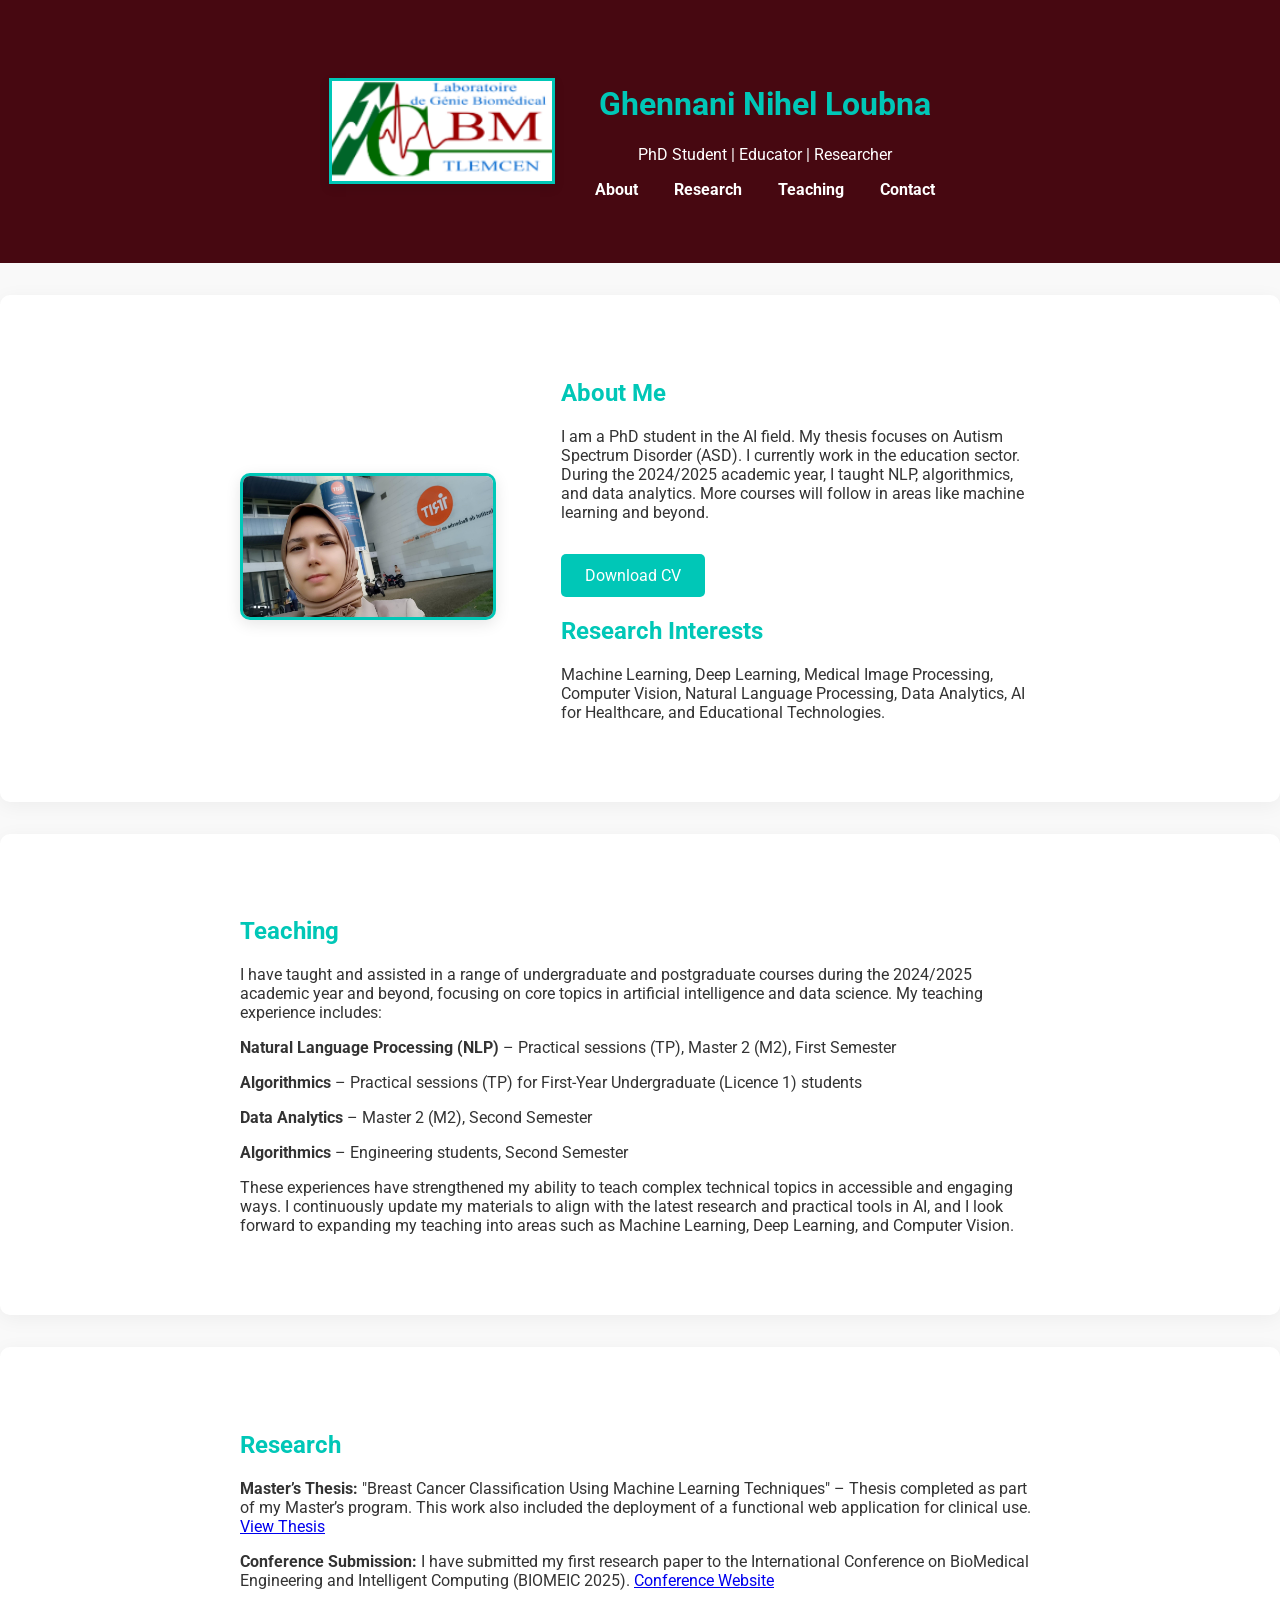
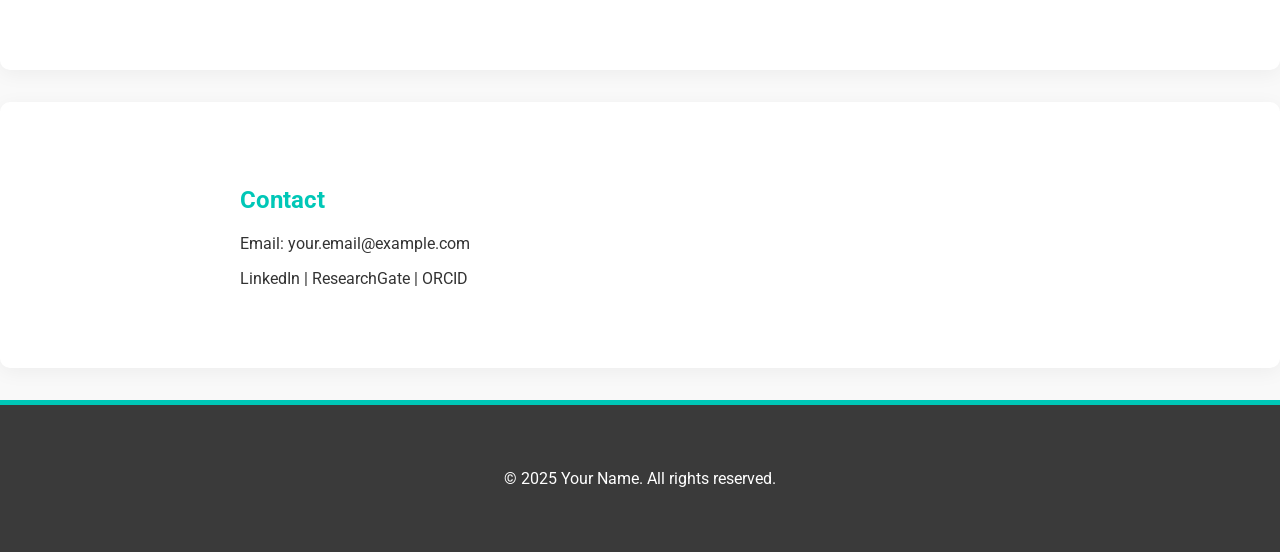
<file: index.html>
<!DOCTYPE html>
<html lang="en">
<head>
  <meta charset="UTF-8" />
  <meta name="viewport" content="width=device-width, initial-scale=1.0" />
  <title>Ghennani Nihel Loubna</title>
  <link rel="stylesheet" href="style.css" />
  <link href="https://fonts.googleapis.com/css2?family=Roboto:wght@400;700&display=swap" rel="stylesheet">
</head>
<body>
  <header class="fade-in">
  <div class="container header-flex">
   <img src="labo.png" alt="Ghennani Nihel Loubna" class="header-photo" />
    <div>
      <h1>Ghennani Nihel Loubna</h1>
      <p>PhD Student | Educator | Researcher</p>
      <nav>
        <a href="#about">About</a>
        <a href="#research">Research</a>
        <a href="#teaching">Teaching</a>
        <a href="#contact">Contact</a>
      </nav>
    </div>
  </div>
</header>



<section id="about" class="slide-up">
  <div class="container about-flex">
    <div class="about-photo">
      <img src="fcd2c186-6c47-4b5d-a1fc-447b912bd185.jpg" alt="GHENNANI Nihel Loubna" />
    </div>
    <div class="about-text">
      <h2>About Me</h2>
      <p>
        I am a PhD student in the AI field. My thesis focuses on Autism Spectrum Disorder (ASD).
        I currently work in the education sector. During the 2024/2025 academic year, I taught NLP,
        algorithmics, and data analytics. More courses will follow in areas like machine learning and beyond.
      </p>
      <a href="cv.pdf" class="btn" target="_blank">Download CV</a>

      <h2>Research Interests</h2>
      <p>
        Machine Learning, Deep Learning, Medical Image Processing, Computer Vision,
        Natural Language Processing, Data Analytics, AI for Healthcare, and Educational Technologies.
      </p>
    </div>
  </div>
</section>
  
  <section id="teaching" class="slide-up">
  <div class="container">
    <h2>Teaching</h2>
    <p>I have taught and assisted in a range of undergraduate and postgraduate courses during the 2024/2025 academic year and beyond, focusing on core topics in artificial intelligence and data science. My teaching experience includes:</p>
    <ul>
      <li><strong>Natural Language Processing (NLP)</strong> – Practical sessions (TP), Master 2 (M2), First Semester</li>
      <li><strong>Algorithmics</strong> – Practical sessions (TP) for First-Year Undergraduate (Licence 1) students</li>
      <li><strong>Data Analytics</strong> – Master 2 (M2), Second Semester</li>
      <li><strong>Algorithmics</strong> – Engineering students, Second Semester</li>
    </ul>
    <p>These experiences have strengthened my ability to teach complex technical topics in accessible and engaging ways. I continuously update my materials to align with the latest research and practical tools in AI, and I look forward to expanding my teaching into areas such as Machine Learning, Deep Learning, and Computer Vision.</p>
  </div>
</section>

   <section id="research" class="fade-in">
  <div class="container">
    <h2>Research</h2>
    <ul>
      <li>
        <strong>Master’s Thesis:</strong> 
        "Breast Cancer Classification Using Machine Learning Techniques" – 
        Thesis completed as part of my Master’s program. This work also included the deployment of a functional web application for clinical use.  
        <a href="http://dspace.univ-tlemcen.dz/handle/112/24401" target="_blank">View Thesis</a>
      </li>
      <li>
        <strong>Conference Submission:</strong> 
        I have submitted my first research paper to the International Conference on BioMedical Engineering and Intelligent Computing (BIOMEIC 2025).  
        <a href="https://gbm.univ-tlemcen.dz/conferences/BIOMEIC2025/BIOMEIC2025.html" target="_blank">Conference Website</a>
      </li>
    </ul>
  </div>
</section>


  <section id="contact" class="fade-in">
    <div class="container">
      <h2>Contact</h2>
      <p>Email: your.email@example.com</p>
      <p>LinkedIn | ResearchGate | ORCID</p>
    </div>
  </section>

  <footer class="slide-up">
    <div class="container">
      <p>&copy; 2025 Your Name. All rights reserved.</p>
    </div>
  </footer>
</body>
</html>
</file>
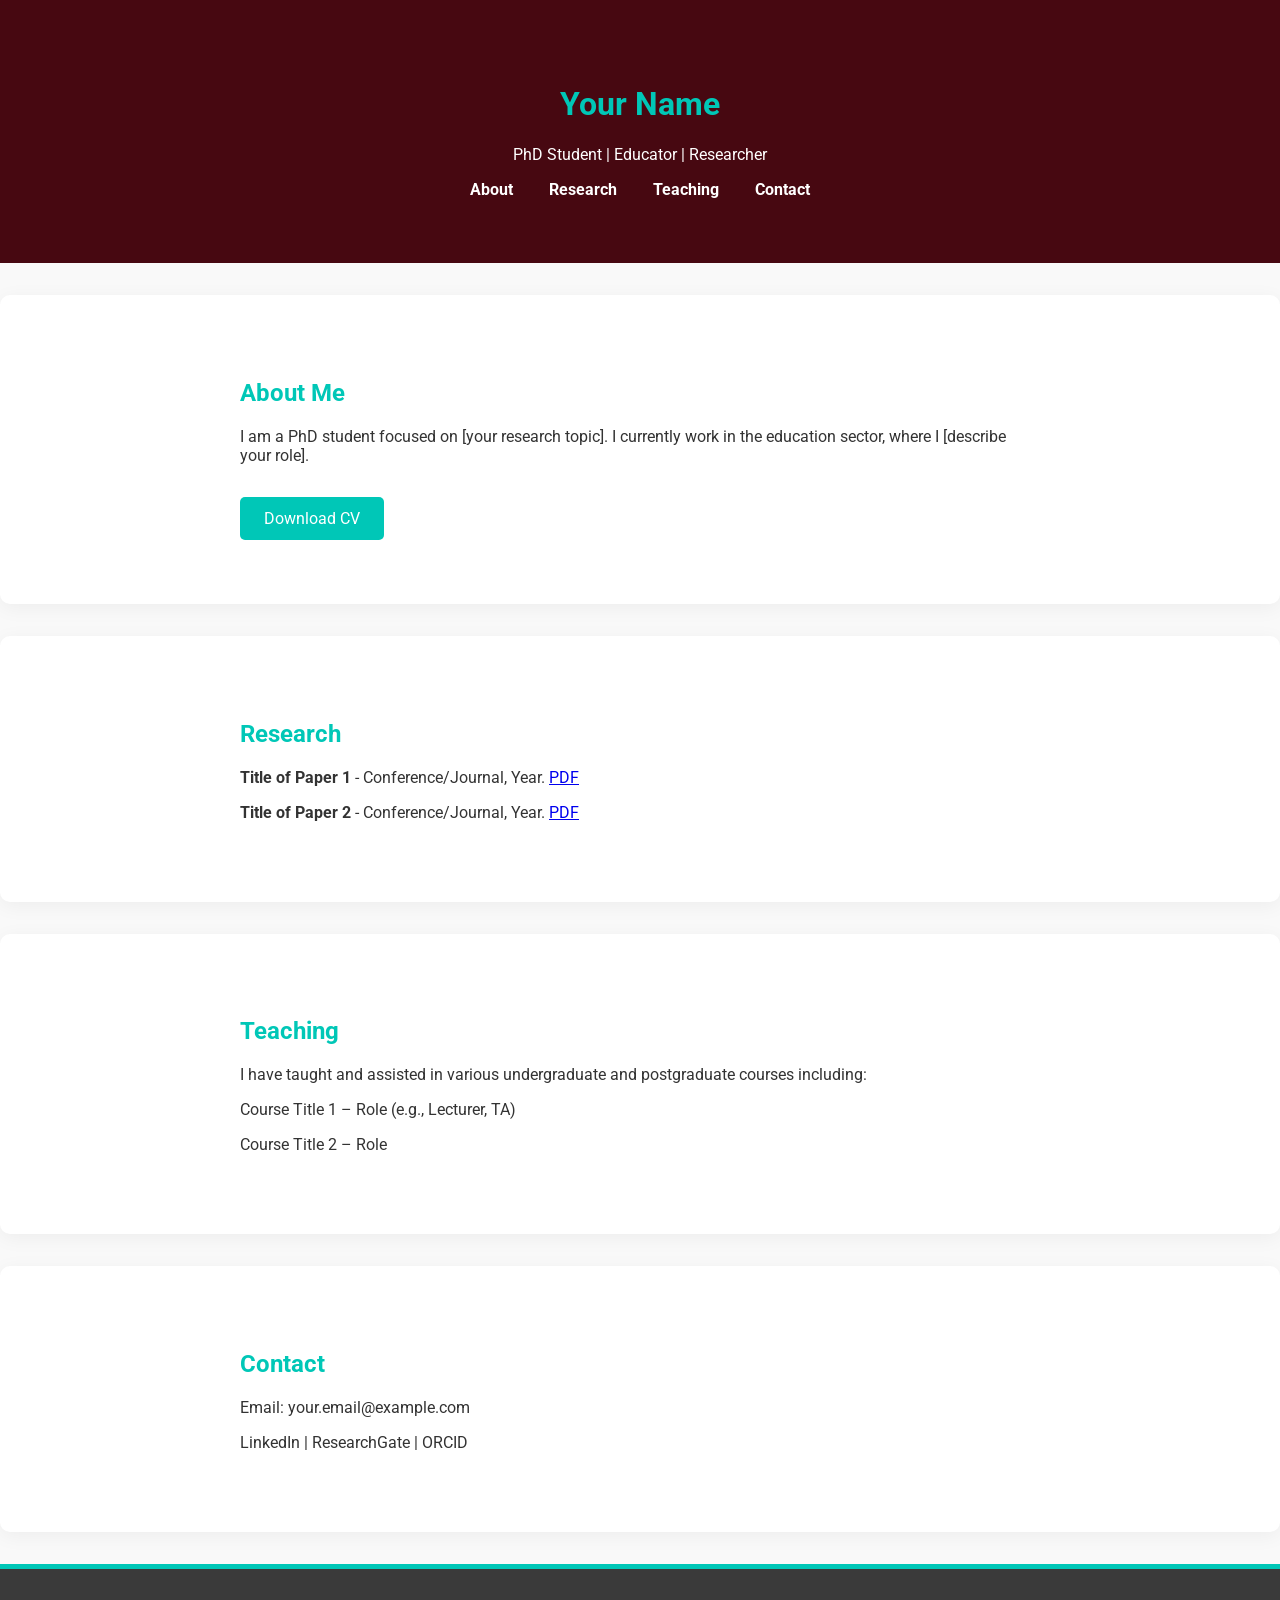
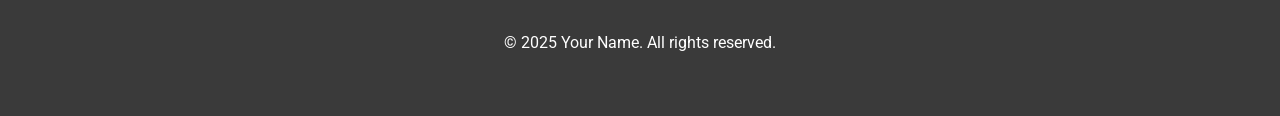
<file: stylehtml.html>
<!DOCTYPE html>
<html lang="en">
<head>
  <meta charset="UTF-8" />
  <meta name="viewport" content="width=device-width, initial-scale=1.0" />
  <title>Your Name | PhD Portfolio</title>
  <link rel="stylesheet" href="style.css" />
  <link href="https://fonts.googleapis.com/css2?family=Roboto:wght@400;700&display=swap" rel="stylesheet">
</head>
<body>
  <header class="fade-in">
    <div class="container">
      <h1>Your Name</h1>
      <p>PhD Student | Educator | Researcher</p>
      <nav>
        <a href="#about">About</a>
        <a href="#research">Research</a>
        <a href="#teaching">Teaching</a>
        <a href="#contact">Contact</a>
      </nav>
    </div>
  </header>

  <section id="about" class="slide-up">
    <div class="container">
      <h2>About Me</h2>
      <p>I am a PhD student focused on [your research topic]. I currently work in the education sector, where I [describe your role].</p>
      <a href="cv.pdf" class="btn" target="_blank">Download CV</a>
    </div>
  </section>

  <section id="research" class="fade-in">
    <div class="container">
      <h2>Research</h2>
      <ul>
        <li><strong>Title of Paper 1</strong> - Conference/Journal, Year. <a href="#">PDF</a></li>
        <li><strong>Title of Paper 2</strong> - Conference/Journal, Year. <a href="#">PDF</a></li>
      </ul>
    </div>
  </section>

  <section id="teaching" class="slide-up">
    <div class="container">
      <h2>Teaching</h2>
      <p>I have taught and assisted in various undergraduate and postgraduate courses including:</p>
      <ul>
        <li>Course Title 1 – Role (e.g., Lecturer, TA)</li>
        <li>Course Title 2 – Role</li>
      </ul>
    </div>
  </section>

  <section id="contact" class="fade-in">
    <div class="container">
      <h2>Contact</h2>
      <p>Email: your.email@example.com</p>
      <p>LinkedIn | ResearchGate | ORCID</p>
    </div>
  </section>

  <footer class="slide-up">
    <div class="container">
      <p>&copy; 2025 Your Name. All rights reserved.</p>
    </div>
  </footer>
</body>
</html>
</file>
<file: style.css>
/* Base styles */
body {
  margin: 0;
  font-family: 'Roboto', sans-serif;
  background-color: #f9f9f9;
  color: #333;
  scroll-behavior: smooth;
}

/* Header styles */
header {
  background: #470811;
  color: white;
  padding: 2rem 0;
  text-align: center;
}

.header-flex {
  display: flex;
  align-items: center;
  gap: 1.5rem;
  flex-wrap: wrap;
  justify-content: center;
}

.header-photo {
  width: 220px;
  height: 100px;
  border-radius: 0; /* rectangle */
  object-fit: cover;
  border: 3px solid #00c7b7;
  box-shadow: 0 4px 10px rgba(0, 0, 0, 0.1);
}

header nav a {
  color: #fff;
  margin: 0 1rem;
  text-decoration: none;
  font-weight: bold;
  transition: color 0.3s;
}

header nav a:hover {
  color: #010f0e;
}


/* Container */
.container {
  max-width: 800px;
  margin: 0 auto;
  padding: 2rem;
}

/* Section styles */
section {
  background: white;
  margin: 2rem 0;
  border-radius: 10px;
  box-shadow: 0 4px 20px rgba(0, 0, 0, 0.05);
  padding: 2rem;
}

h1, h2 {
  color: #00c7b7;
}

/* About section */
.about-flex {
  display: flex;
  flex-wrap: wrap;
  gap: 2rem;
  align-items: center;
}

.about-photo {
  flex: 1 1 250px;
}

.about-photo img {
  width: 100%;
  max-width: 250px;
  height: auto;
  border-radius: 10px;
  border: 3px solid #00c7b7;
  box-shadow: 0 4px 15px rgba(0, 0, 0, 0.1);
  object-fit: cover;
}

.about-text {
  flex: 2 1 400px;
}

/* Lists */
ul {
  list-style: none;
  padding-left: 0;
}

ul li {
  margin: 1rem 0;
}

/* Buttons */
.btn {
  display: inline-block;
  padding: 0.75rem 1.5rem;
  background: #00c7b7;
  color: white;
  text-decoration: none;
  border-radius: 5px;
  margin-top: 1rem;
  transition: background 0.3s;
}

.btn:hover {
  background: #009e94;
}

/* Footer */
footer {
  text-align: center;
  padding: 1rem;
  background: #3a3a3a;
  color: white;
  border-top: 5px solid #00c7b7;
}

/* Animations */
.fade-in {
  opacity: 0;
  animation: fadeIn 1.5s ease-in forwards;
}

.slide-up {
  opacity: 0;
  transform: translateY(30px);
  animation: slideUp 1s ease-out forwards;
}

@keyframes fadeIn {
  to {
    opacity: 1;
  }
}

@keyframes slideUp {
  to {
    opacity: 1;
    transform: translateY(0);
  }
}

/* Responsive design */
@media (max-width: 768px) {
  .header-flex {
    flex-direction: column;
    text-align: center;
  }

  .about-flex {
    flex-direction: column;
  }

  .about-photo,
  .about-text {
    width: 100%;
  }

  .header-photo {
    width: 100%;
    height: auto;
  }
}
</file>
